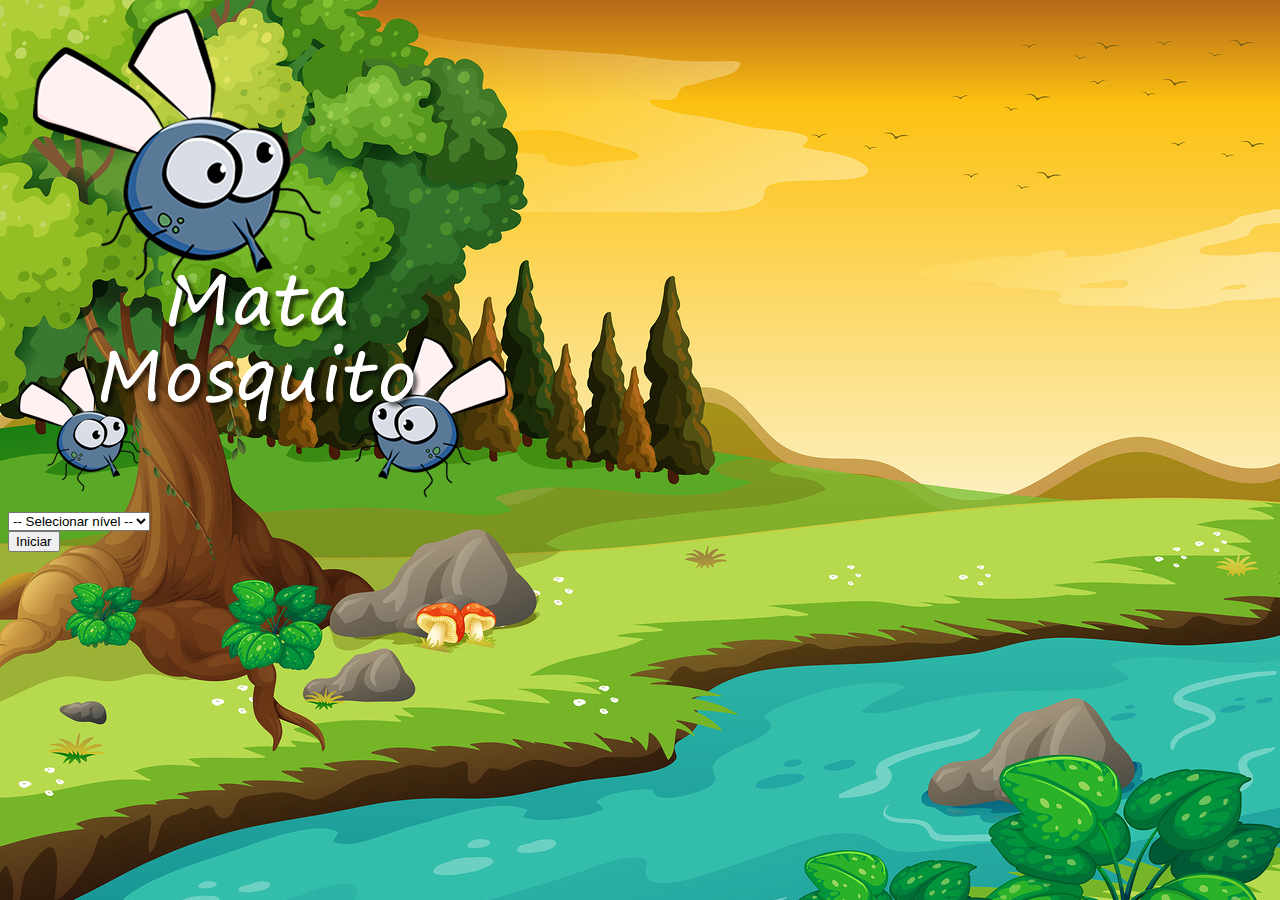
<file: index.html>
<!DOCTYPE html>
<html lang="pt-br">
<head>
    <meta charset="UTF-8">
    <meta name="viewport" content="width=device-width, initial-scale=1.0">
    <link rel="shortcut icon" href="img/favicon.ico" type="image/x-icon">
    <!-- Bootstrap CSS -->
    <link rel="stylesheet" href="https://stackpath.bootstrapcdn.com/bootstrap/4.1.3/css/bootstrap.min.css"
    integrity="sha384-MCw98/SFnGE8fJT3GXwEOngsV7Zt27NXFoaoApmYm81iuXoPkFOJwJ8ERdknLPMO" crossorigin="anonymous">
    
    <!-- Link CSS -->
    <link rel="stylesheet" href="css/estilo.css">

    <title>Página Inicial - Mata Mosquito</title>
</head>
<body class="bg-warning">
    <div class="container">
        <div class="row">
            <div class="col">
                <div class="d-flex justify-content-center align-items-center">
                    <img class="imgs" src="img/game.png" alt="Mata Mosquito!!">
                </div>
            </div>
        </div>
        <div class="row">
            <div class="col">
                <div class="d-flex justify-content-center">
                    <select name="" id="nivel" > 
                        <option value=""> -- Selecionar nível -- </option>
                        <option value="normal">Normal</option>
                        <option value="dificil">Difícil</option>
                        <option value="chuck_norris">Chuck Norris</option>
                    </select>
                </div>
            </div>
        </div>
        <div class="row">
            <div class="col">
                <div class="d-flex justify-content-center">
                    <button 
                        type="button" 
                        class="btn btn-danger mt-2"
                        onclick="iniciarJogo()"
                        id="btn_iniciar"
                        > Iniciar</button>
                    
                </div>
            </div>
        </div>
    </div>
    <script>
        function iniciarJogo(){
            let nivel = document.getElementById('nivel').value
            if(nivel === ""){
                alert('Selecione um nível para iniciar o jogo')
                return false
            }
            window.location.href = 'app.html?' + nivel
        }
        
    </script>
</body>
</html>
</file>
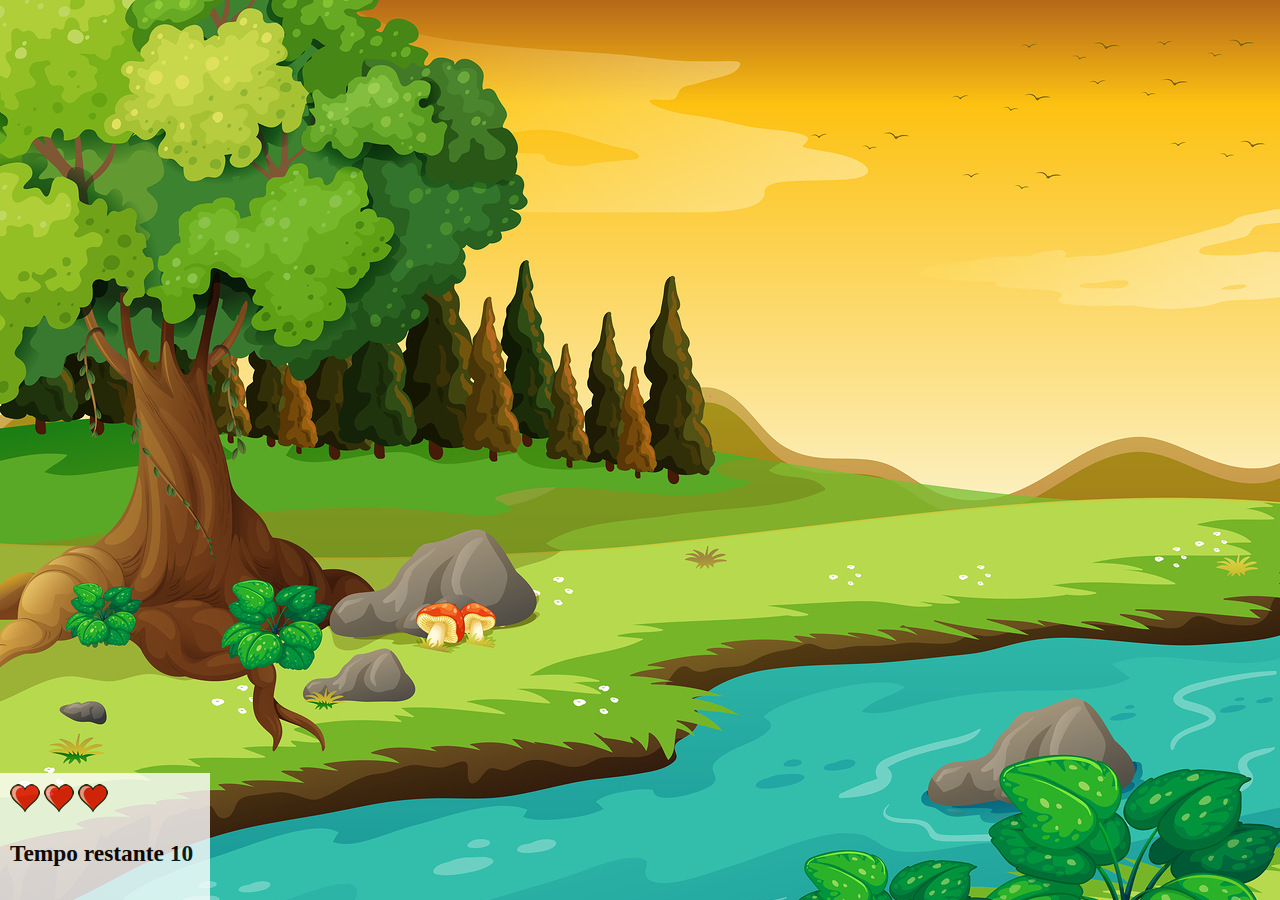
<file: app.html>
<!DOCTYPE html>
<html lang="pt-br">
<head>
    <meta charset="UTF-8">
    <meta name="viewport" content="width=device-width, initial-scale=1.0">
    <link rel="shortcut icon" href="img/favicon.ico" type="image/x-icon">
    <title>Mata Mosquito</title>
    <script src="jogo.js"></script>
    <link rel="stylesheet" href="css/estilo.css">
</head>
<body onresize="recuperarTamanhoTela()">
    <div class="painel">
        <div class="vidas">
            <img id="v1"  src="img/coracao_cheio.png" alt="vida">
            <img id="v2" src="img/coracao_cheio.png" alt="vida">
            <img id="v3" src="img/coracao_cheio.png" alt="vida">
        </div>
        <div class="cronometro"> 
            <h3>Tempo restante <span id="time"></span></h3>
        </div>
    </div>


    <script>
        
        document.getElementById('time').innerHTML = contador

        let cronometro = setInterval(function(){
            contador--
            document.getElementById('time').innerHTML = contador
            if(contador < 0){
                window.location.href = 'vitoria.html'
            }
        }, 1000)
        
        let chamarImagem = setInterval(function () {
            posicaoImagemRandomica()
            if(contador === 0){
                clearInterval(chamarImagem)
            }
            
        }, tempoAparecimento)
    </script>
</body>
</html>
</file>
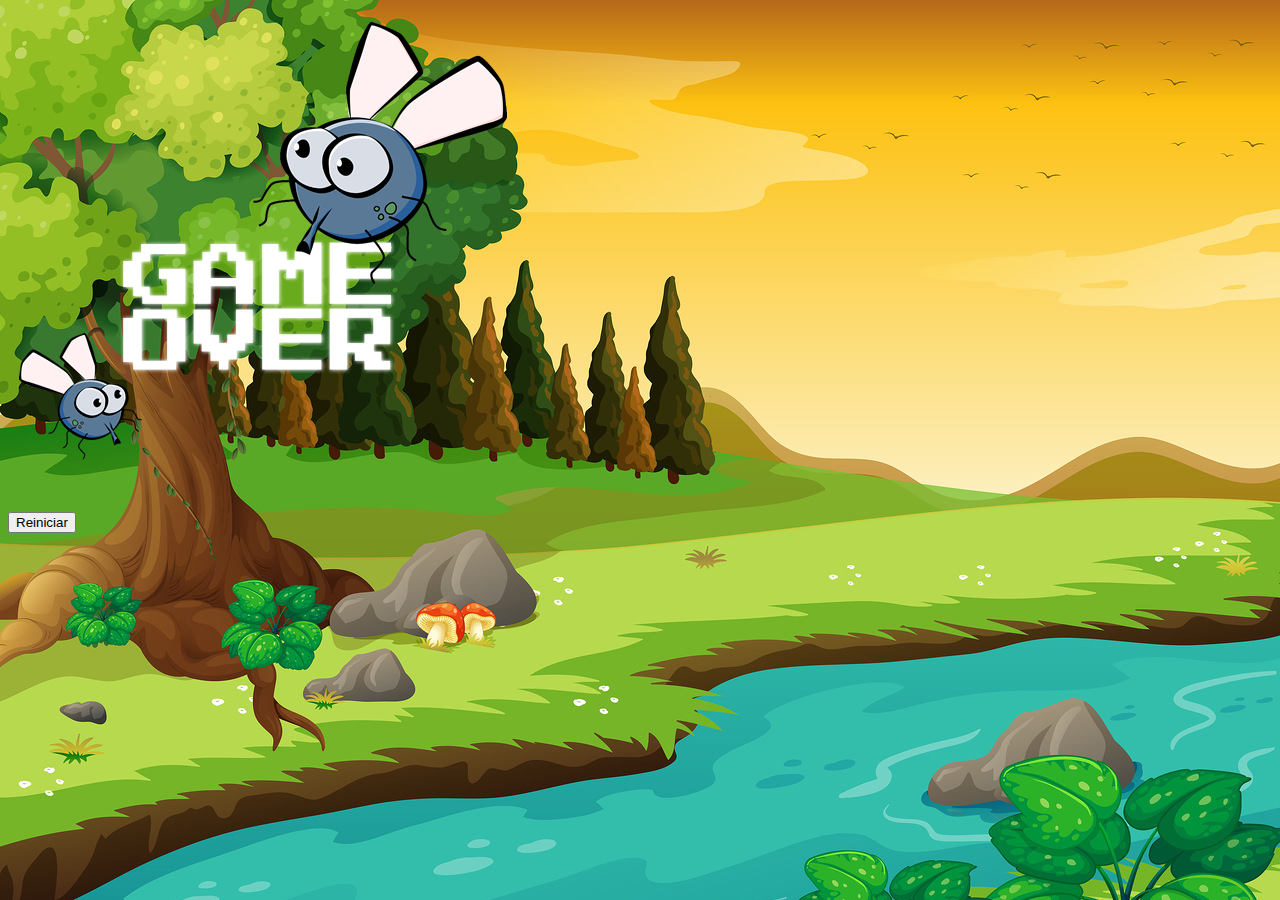
<file: game_over.html>
<!DOCTYPE html>
<html lang="pt-br">
<head>
    <meta charset="UTF-8">
    <meta name="viewport" content="width=device-width, initial-scale=1.0">
    <link rel="shortcut icon" href="img/favicon.ico" type="image/x-icon">
    <!-- Bootstrap CSS -->
    <link rel="stylesheet" href="https://stackpath.bootstrapcdn.com/bootstrap/4.1.3/css/bootstrap.min.css"
    integrity="sha384-MCw98/SFnGE8fJT3GXwEOngsV7Zt27NXFoaoApmYm81iuXoPkFOJwJ8ERdknLPMO" crossorigin="anonymous">
    
    <!-- Link CSS -->
    <link rel="stylesheet" href="css/estilo.css">
    <title>Game Over</title>

</head>
<body>
    <div class="container">
        <div class="row">
            <div class="col">
                <div class="d-flex justify-content-center">
                    <img class="imgs" src="img/game_over.png" alt="fim de jogo">
                </div>
            </div>
        </div>
        <div class="row">
            <div class="col">
                <div class="d-flex justify-content-center">
                    <button 
                        onclick="reiniciar()" 
                        type="button" 
                        class="btn btn-dark btn-lg"
                    >
                        Reiniciar
                    </button>
                </div>
            </div>
        </div>
    </div>
    <script>
        function reiniciar(){
            window.location.href = 'index.html' 
        }
    </script>
</body>
</html>
</file>
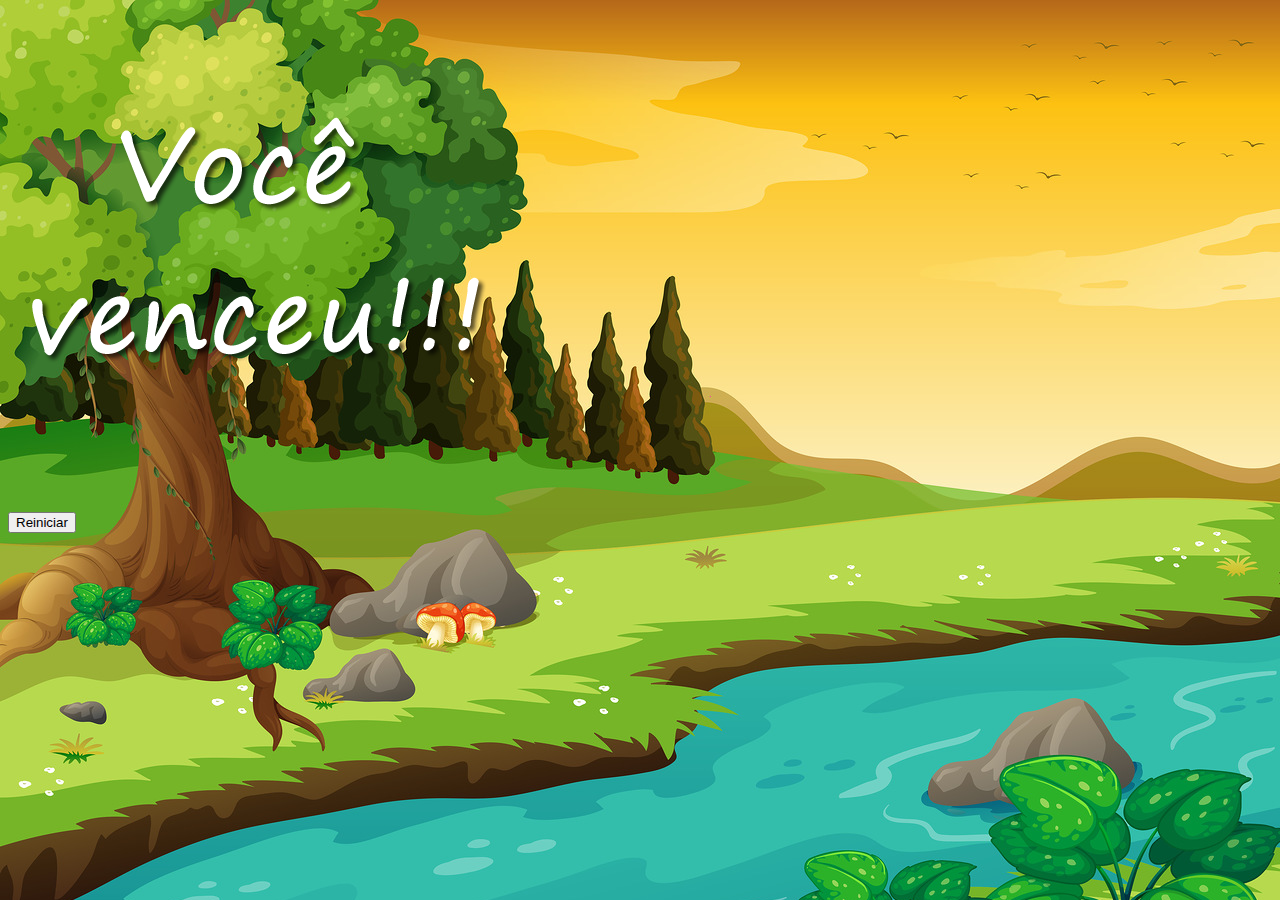
<file: vitoria.html>
<!DOCTYPE html>
<html lang="pt-br">
<head>
    <meta charset="UTF-8">
    <meta name="viewport" content="width=device-width, initial-scale=1.0">
    <!-- Bootstrap CSS -->
    <link rel="stylesheet" href="https://stackpath.bootstrapcdn.com/bootstrap/4.1.3/css/bootstrap.min.css"
    integrity="sha384-MCw98/SFnGE8fJT3GXwEOngsV7Zt27NXFoaoApmYm81iuXoPkFOJwJ8ERdknLPMO" crossorigin="anonymous">
    
    <!-- Link CSS -->
    <link rel="stylesheet" href="css/estilo.css">
    <title>Você Venceu! Parabéns!</title>
    <link rel="shortcut icon" href="img/favicon.ico" type="image/x-icon">
</head>
<body>
    <div class="container">
        <div class="row">
            <div class="col">
                <div class="d-flex justify-content-center">
                    <img class="imgs" src="img/vitoria.png" alt="Você Venceu!!">
                </div>
            </div>
        </div>
        <div class="row">
            <div class="col">
                <div class="d-flex justify-content-center">
                    <button 
                        onclick="reiniciar()" 
                        type="button" 
                        class="btn btn-success btn-lg"
                    >
                        Reiniciar
                    </button>
                </div>
            </div>
        </div>
    </div>
    <script>
        function reiniciar(){
            window.location.href = 'index.html' 
        }
    </script>
</body>
</html>
</file>
<file: css/estilo.css>
html{
    cursor: url(../img/mata_mosquito.png) 30 30, auto;
}
body{
    background-image: url(../img/bg.jpg);
    background-repeat: no-repeat;
    background-size: 100%;
    background-color: #FDC419;
    
}
.painel{
    position: absolute;
    width: 190px;
    padding: 10px;
    bottom: 0px;
    border-top: solid 1px #fff;
    background-color: #fff;
    opacity: .8;
    left: 0;
}
.vidas{
    float: left;
}
.cronometro{
    float: left;
    font-size: 20px;
    font-weight: bold;
}
.mosquito1{
    width: 50px;
    height: 50px;
}
.mosquito2{
    width: 70px;
    height: 70px;
}
.mosquito3{
    width: 90px;
    height: 90px;
}
.ladoA{
    transform: scaleX(1);
}
.ladoB{
    transform: scaleX(-1);
}
@media (max-width: 575.98px){
    body{
        background-image: url(../img/bg.jpg);
        background-repeat: no-repeat;
        background-size: 200%;
        background-color: #FDC419;   
    }
    .imgs{
        margin-top: 50px;
        margin-bottom: 30px;
        width: 290px;
        height: 290px;
    }
}
</file>
